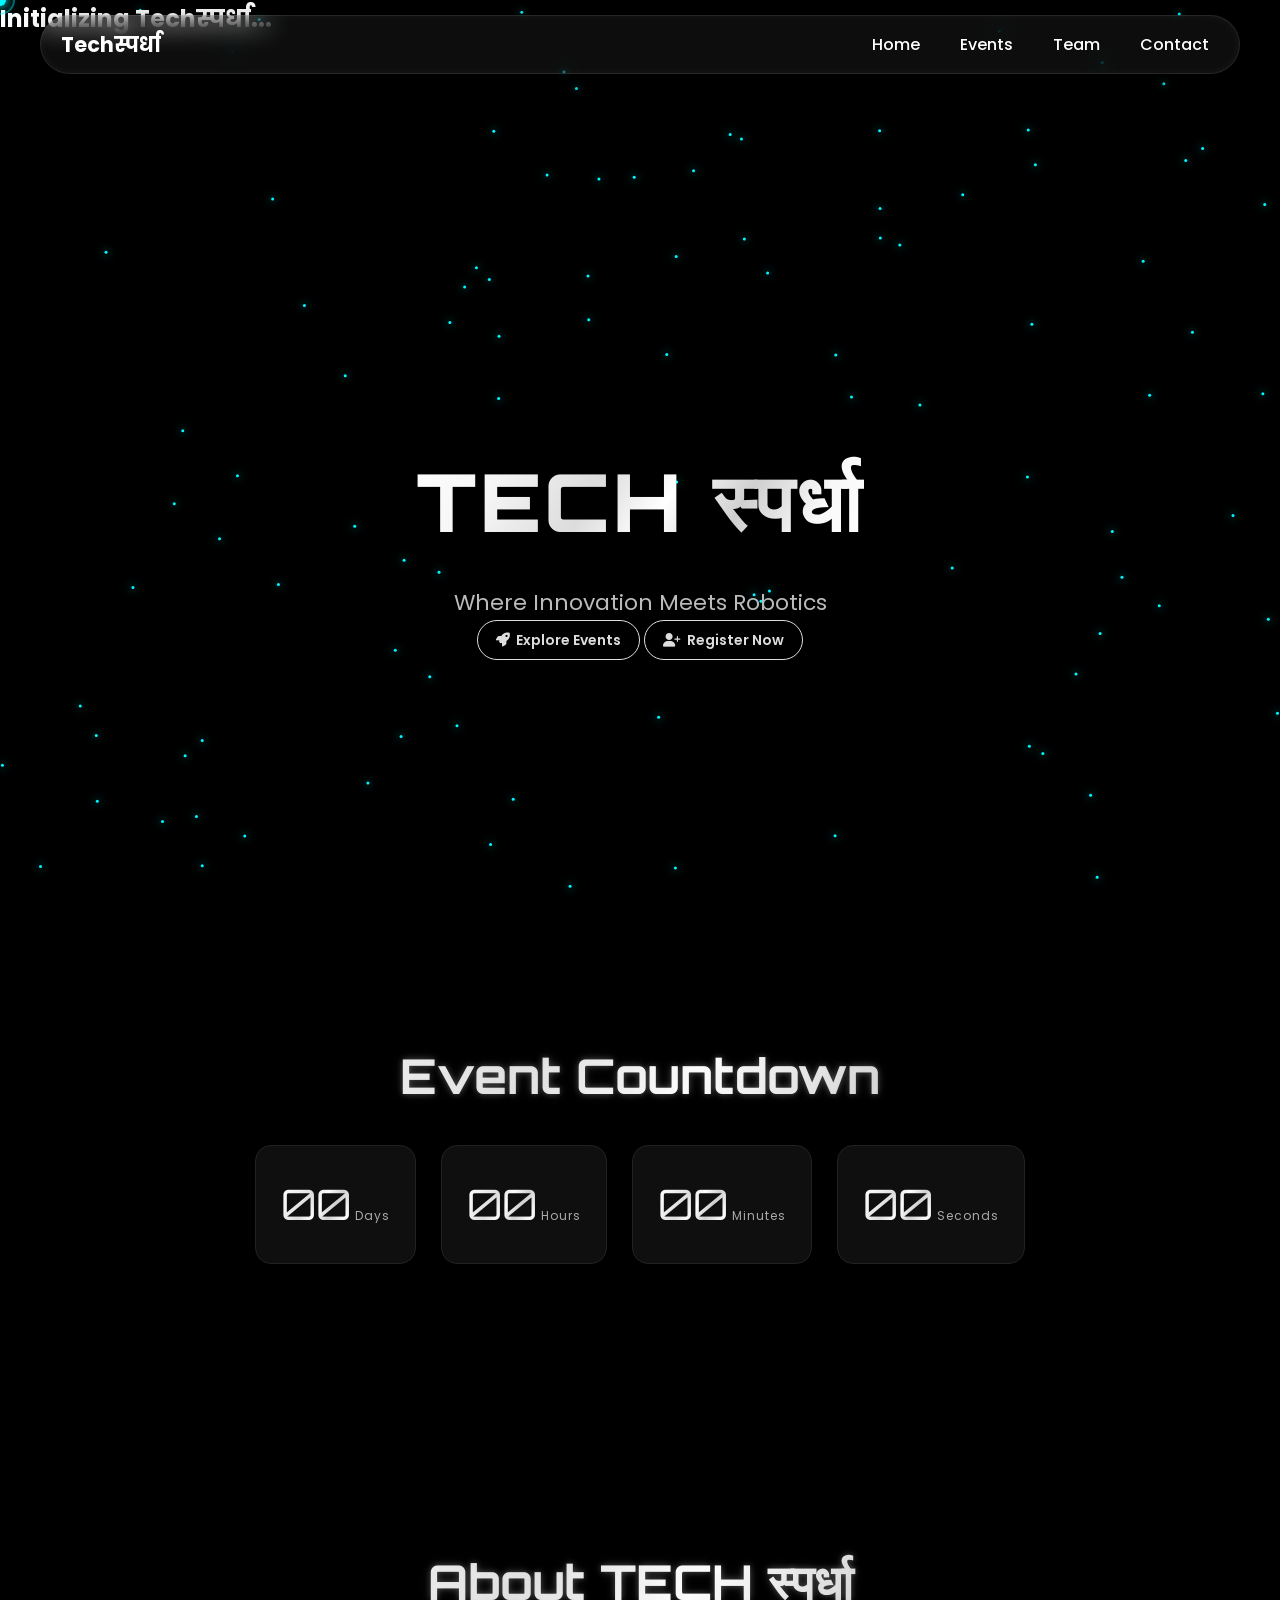
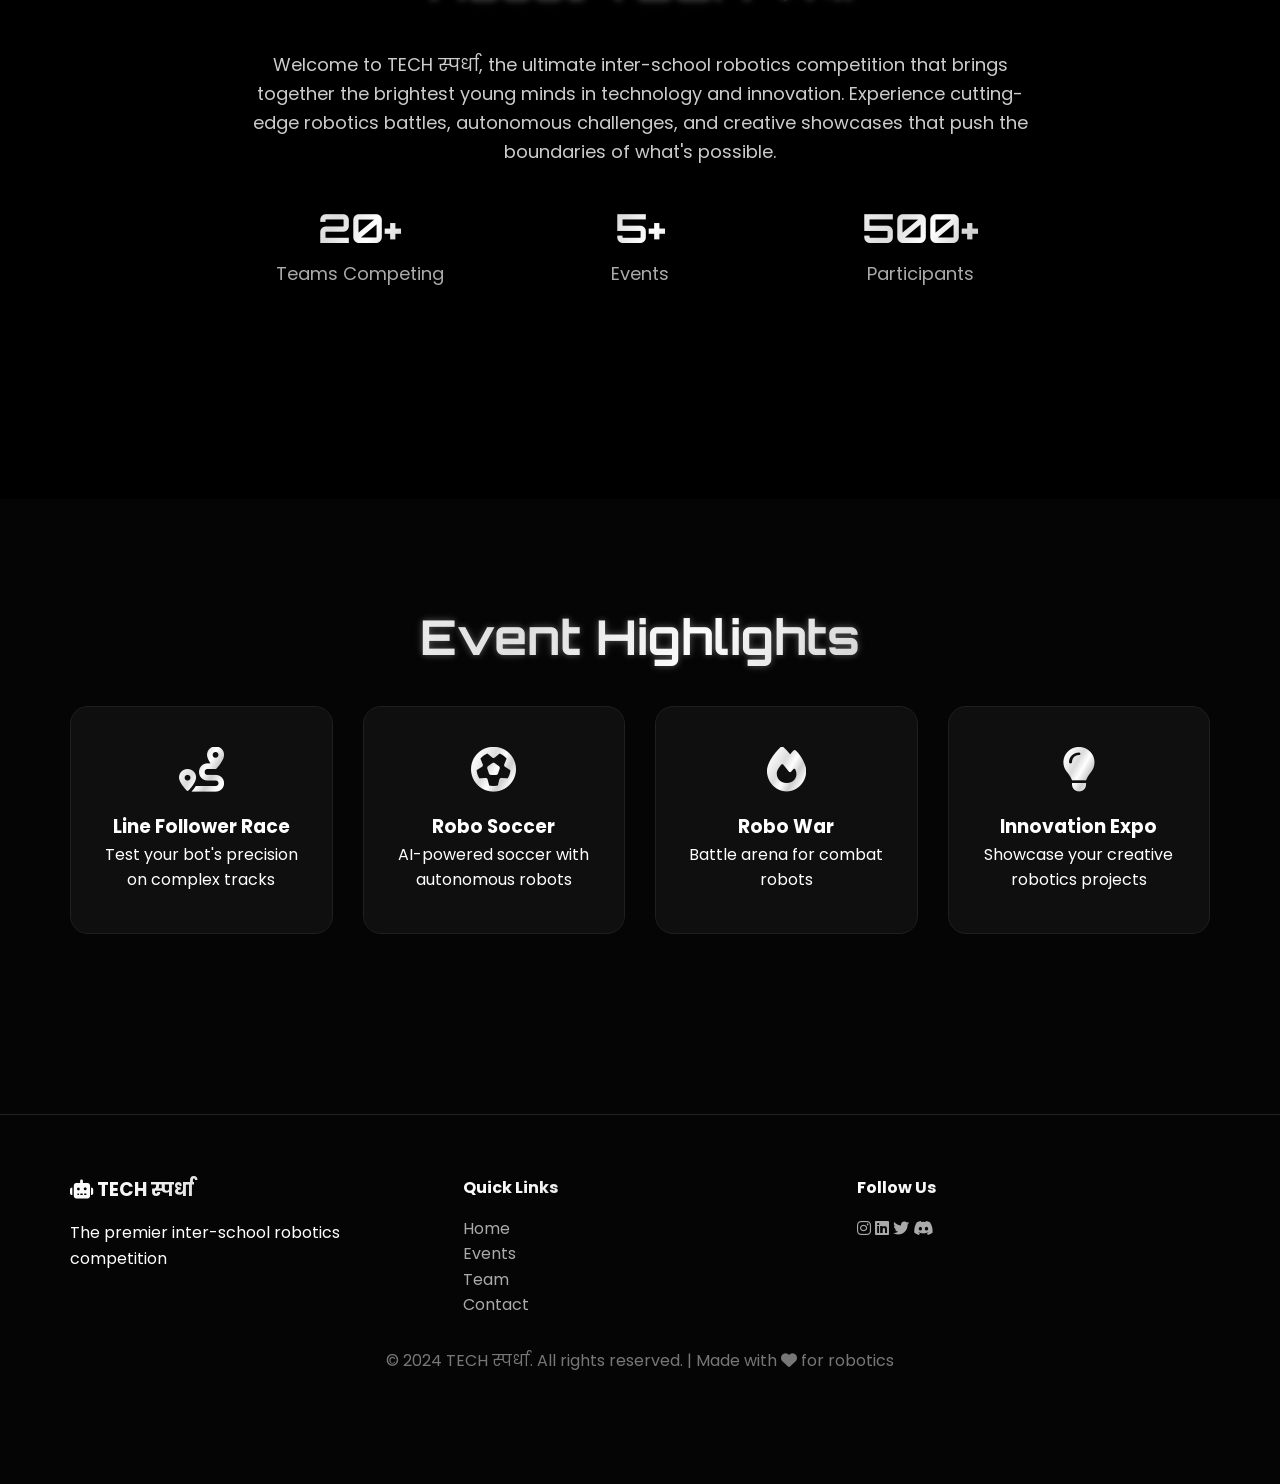
<file: index.html>
<!DOCTYPE html>
<html lang="en">
<head>
    <meta charset="UTF-8">
    <meta name="viewport" content="width=device-width, initial-scale=1.0">
    <title>TECH स्पर्धा - Where Innovation Meets Robotics</title>
    <link rel="stylesheet" href="css/style.css">
    <link href="https://fonts.googleapis.com/css2?family=Orbitron:wght@400;700;900&family=Poppins:wght@300;400;500;600;700&display=swap" rel="stylesheet">
    <link rel="stylesheet" href="https://cdnjs.cloudflare.com/ajax/libs/font-awesome/6.4.0/css/all.min.css">
</head>
<body>
    <!-- Loading Screen -->
    <div id="loader">
        <div class="loader-content">
            <div class="robot-loader">  
                <div class="robot-head"></div>
                <div class="robot-body"></div>
                <div class="robot-arms"></div>
            </div>
            <h2>Initializing Techस्पर्धा...</h2>
        </div>
    </div>

    <!-- Navigation -->
    <nav class="navbar" id="navbar">
        <div class="nav-container">
            <div class="nav-logo">
                <h2>Techस्पर्धा</h2>
            </div>
            <ul class="nav-menu" id="nav-menu">
                <li><a href="index.html" class="nav-link active">Home</a></li>
                <li><a href="events.html" class="nav-link">Events</a></li>
                <li><a href="team.html" class="nav-link">Team</a></li>
                <li><a href="contact.html" class="nav-link">Contact</a></li>
            </ul>
            <div class="hamburger" id="hamburger">
                <span></span>
                <span></span>
                <span></span>
            </div>
        </div>
    </nav>

    <!-- Hero Section -->
    <section class="hero" id="home">
        <div class="particles-container" id="particles"></div>
        <div class="hero-content">
            <h1 class="hero-title">
                <span class="title-glow">TECH</span>
                <span class="title-glow cyan">स्पर्धा</span>
            </h1>
            <p class="hero-subtitle">Where Innovation Meets Robotics</p>
            <div class="hero-buttons">
                <a href="events.html" class="btn btn-primary glow-btn">
                    <i class="fas fa-rocket"></i> Explore Events
                </a>
                <a href="#register" class="btn btn-secondary glow-btn">
                    <i class="fas fa-user-plus"></i> Register Now
                </a>
            </div>
        </div>
        <div class="scroll-indicator">
            <!-- <i class="fas fa-chevron-down"></i> -->
        </div>
    </section>


     <!-- Countdown Section -->
    <section class="countdown reveal" id="countdown">
        <div class="container">
            <h2 class="section-title">Event Countdown</h2>
            <div class="countdown-container" id="countdown-timer">
                <div class="countdown-item">
                    <span class="countdown-number" id="days">00</span>
                    <span class="countdown-label">Days</span>
                </div>
                <div class="countdown-item">
                    <span class="countdown-number" id="hours">00</span>
                    <span class="countdown-label">Hours</span>
                </div>
                <div class="countdown-item">
                    <span class="countdown-number" id="minutes">00</span>
                    <span class="countdown-label">Minutes</span>
                </div>
                <div class="countdown-item">
                    <span class="countdown-number" id="seconds">00</span>
                    <span class="countdown-label">Seconds</span>
                </div>
            </div>
        </div>
    </section>

    <!-- About Section -->
    <section class="about reveal" id="about">
        <div class="container">
            <h2 class="section-title">About TECH स्पर्धा</h2>
            <div class="about-content">
                <div class="about-text">
                    <p>Welcome to TECH स्पर्धा, the ultimate inter-school robotics competition that brings together the brightest young minds in technology and innovation. Experience cutting-edge robotics battles, autonomous challenges, and creative showcases that push the boundaries of what's possible.</p>
                    <div class="stats-grid">
                        <div class="stat-item">
                            <h3>20+</h3>
                            <p>Teams Competing</p>
                        </div>
                        <div class="stat-item">
                            <h3>5+</h3>
                            <p>Events</p>
                        </div>
                        <div class="stat-item">
                            <h3>500+</h3>
                            <p>Participants</p>
                        </div>
                    </div>
                </div>
            </div>
        </div>
    </section>

    <!-- Highlights Section -->
    <section class="highlights reveal" id="highlights">
        <div class="container">
            <h2 class="section-title">Event Highlights</h2>
            <div class="highlights-grid">
                <div class="highlight-card">
                    <i class="fas fa-route highlight-icon"></i>
                    <h3>Line Follower Race</h3>
                    <p>Test your bot's precision on complex tracks</p>
                </div>
                <div class="highlight-card">
                    <i class="fas fa-futbol highlight-icon"></i>
                    <h3>Robo Soccer</h3>
                    <p>AI-powered soccer with autonomous robots</p>
                </div>
                <div class="highlight-card">
                    <i class="fas fa-fire highlight-icon"></i>
                    <h3>Robo War</h3>
                    <p>Battle arena for combat robots</p>
                </div>
                <div class="highlight-card">
                    <i class="fas fa-lightbulb highlight-icon"></i>
                    <h3>Innovation Expo</h3>
                    <p>Showcase your creative robotics projects</p>
                </div>
            </div>
        </div>
    </section>

   

    <!-- Footer -->
    <footer class="footer">
        <div class="container">
            <div class="footer-content">
                <div class="footer-section">
                    <h3><i class="fas fa-robot"></i> TECH स्पर्धा</h3>
                    <p>The premier inter-school robotics competition</p>
                </div>
                <div class="footer-section">
                    <h4>Quick Links</h4>
                    <ul>
                        <li><a href="index.html">Home</a></li>
                        <li><a href="events.html">Events</a></li>
                        <li><a href="team.html">Team</a></li>
                        <li><a href="contact.html">Contact</a></li>
                    </ul>
                </div>
                <div class="footer-section">
                    <h4>Follow Us</h4>
                    <div class="social-links">
                        <a href="#" class="social-link"><i class="fab fa-instagram"></i></a>
                        <a href="#" class="social-link"><i class="fab fa-linkedin"></i></a>
                        <a href="#" class="social-link"><i class="fab fa-twitter"></i></a>
                        <a href="#" class="social-link"><i class="fab fa-discord"></i></a>
                    </div>
                </div>
            </div>
            <div class="footer-bottom">
                <p>&copy; 2024 TECH स्पर्धा. All rights reserved. | Made with <i class="fas fa-heart glow-text"></i> for robotics</p>
            </div>
        </div>
    </footer>

    <script src="js/script.js"></script>
</body>
</html>
</file>
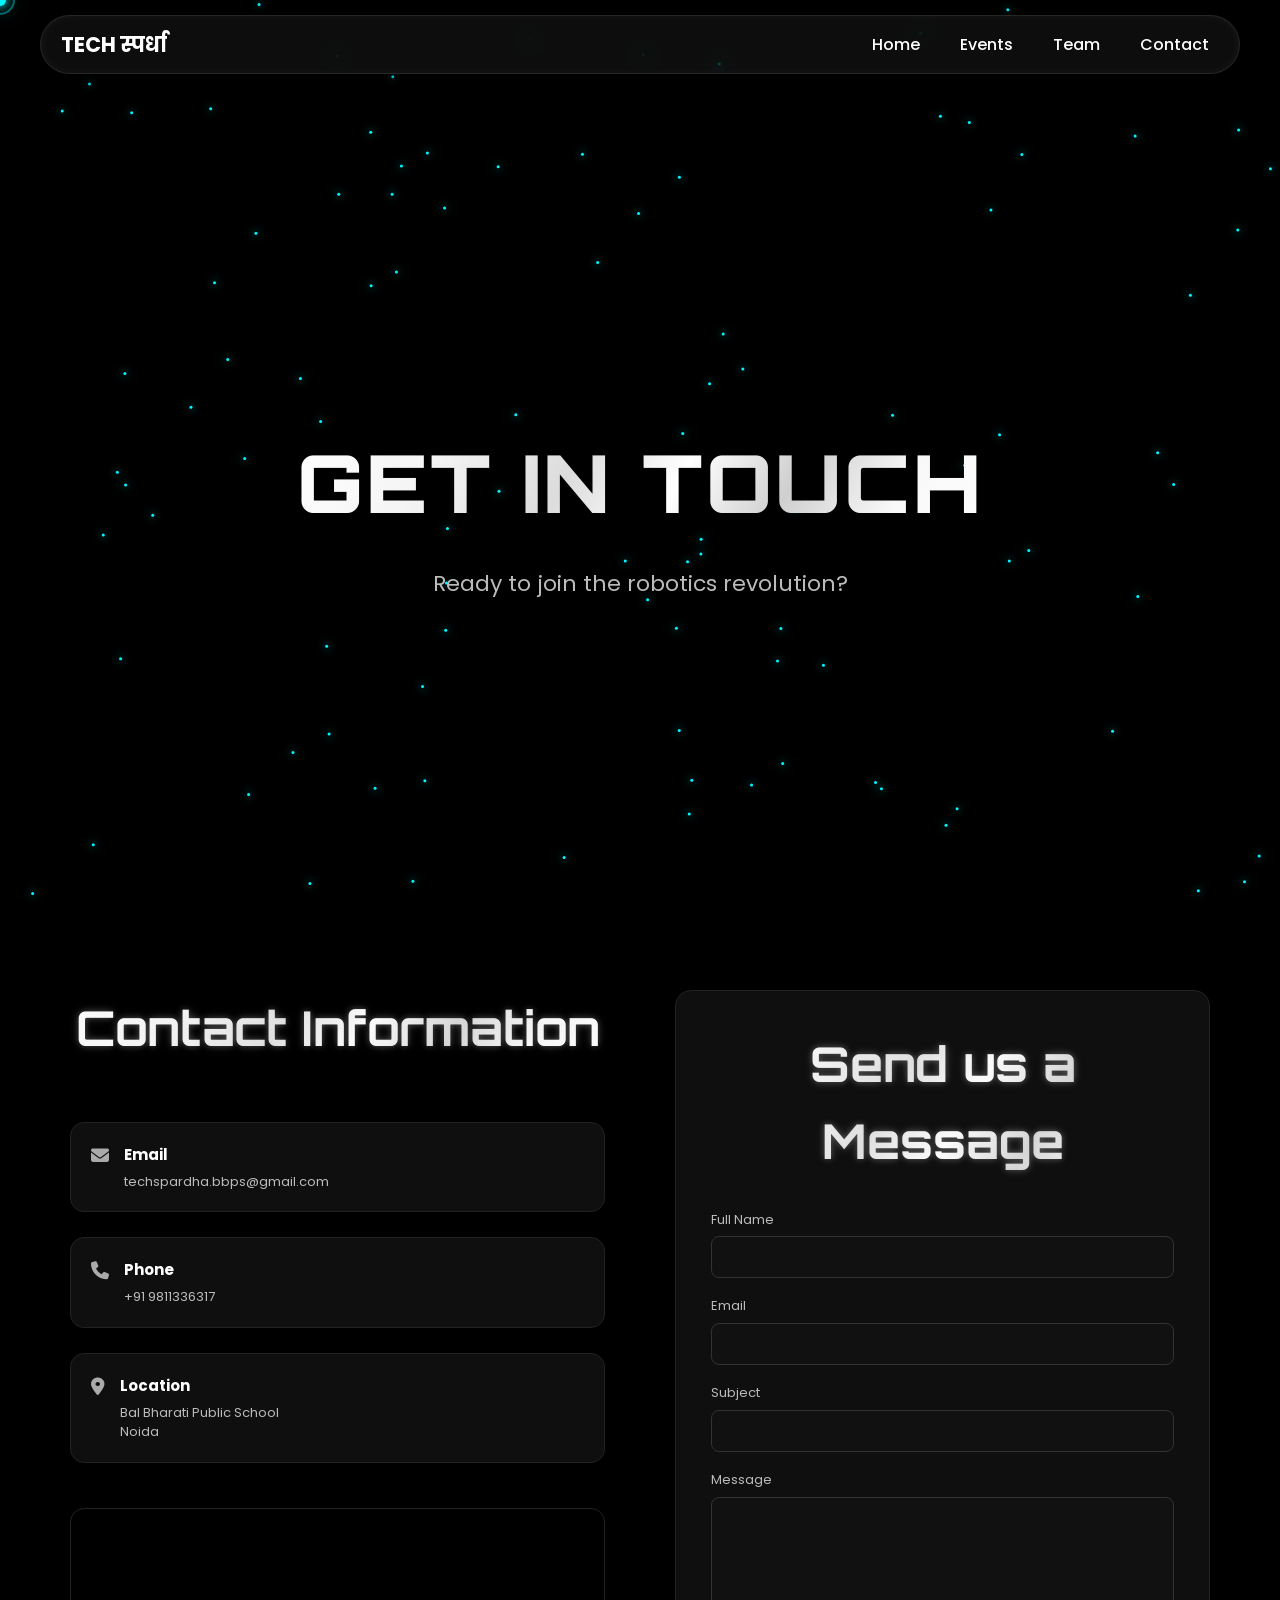
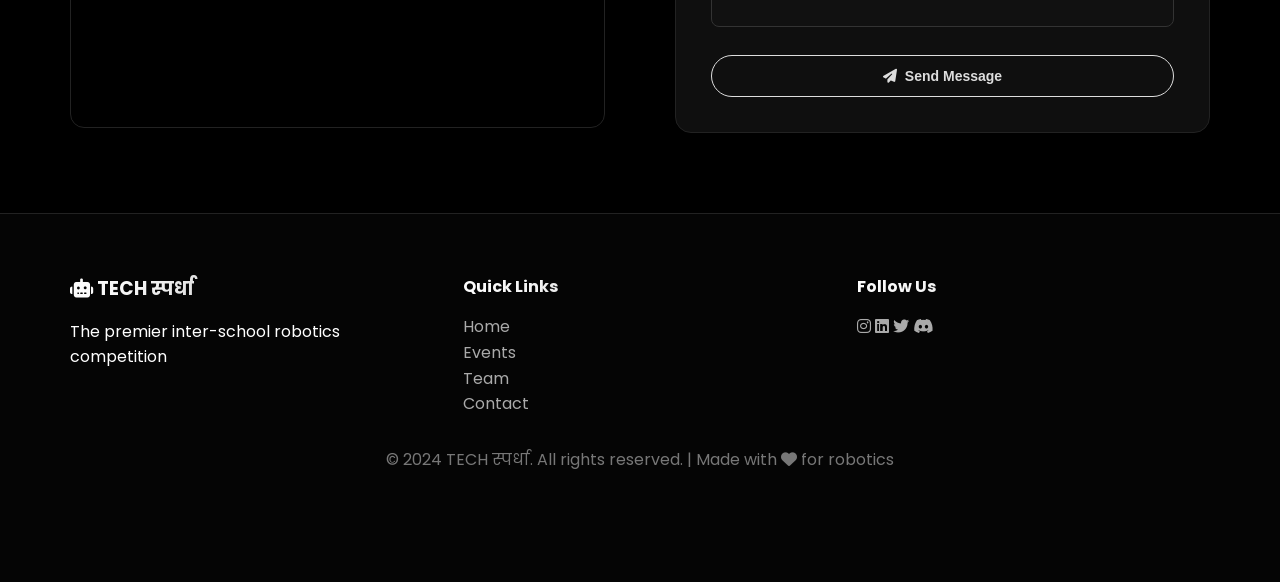
<file: contact.html>
<!DOCTYPE html>
<html lang="en">
<head>
    <meta charset="UTF-8">
    <meta name="viewport" content="width=device-width, initial-scale=1.0">
    <title>Contact - TECH स्पर्धा</title>
    <link rel="stylesheet" href="css/style.css">
    <link href="https://fonts.googleapis.com/css2?family=Orbitron:wght@400;700;900&family=Poppins:wght@300;400;500;600;700&display=swap" rel="stylesheet">
    <link rel="stylesheet" href="https://cdnjs.cloudflare.com/ajax/libs/font-awesome/6.4.0/css/all.min.css">
</head>
<body>
    <!-- Navigation -->
    <nav class="navbar" id="navbar">
        <div class="nav-container">
            <div class="nav-logo">
                <h2>TECH स्पर्धा</h2>
            </div>
            <ul class="nav-menu" id="nav-menu">
                <li><a href="index.html" class="nav-link">Home</a></li>
                <li><a href="events.html" class="nav-link">Events</a></li>
                <li><a href="team.html" class="nav-link">Team</a></li>
                <li><a href="contact.html" class="nav-link active">Contact</a></li>
            </ul>
            <div class="hamburger" id="hamburger">
                <span></span>
                <span></span>
                <span></span>
            </div>
        </div>
    </nav>

    <!-- Contact Hero -->
    <section class="hero contact-hero">
        <div class="particles-container" id="particles"></div>
        <div class="hero-content">
            <h1 class="hero-title">
                <span class="title-glow cyan">GET IN</span>
                <span class="title-glow">TOUCH</span>
            </h1>
            <p class="hero-subtitle">Ready to join the robotics revolution?</p>
        </div>
    </section>

    <div class="contact-container container reveal">
        <div class="contact-info">
            <h2 class="section-title" style="margin-bottom: 2rem;">Contact Information</h2>
            
            <div class="contact-item">
                <i class="fas fa-envelope"></i>
                <div>
                    <h4>Email</h4>
                    <p>techspardha.bbps@gmail.com</p>
                </div>
            </div>

            <div class="contact-item">
                <i class="fas fa-phone"></i>
                <div>
                    <h4>Phone</h4>
                    <p>+91 9811336317</p>
                </div>
            </div>

            <div class="contact-item">
                <i class="fas fa-map-marker-alt"></i>
                <div>
                    <h4>Location</h4>
                    <p>Bal Bharati Public School<br>Noida</p>
                </div>
            </div>

            <div id="map">
                <!-- Google Maps will be loaded via JavaScript -->
            </div>
        </div>

        <div class="contact-form-container">
            <h2 class="section-title" style="margin-bottom: 2rem; text-align: center;">Send us a Message</h2>
            <form class="contact-form" id="contactForm">
                <div class="form-group">
                    <label for="name">Full Name</label>
                    <input type="text" id="name" name="name" required>
                </div>
                <div class="form-group">
                    <label for="email">Email</label>
                    <input type="email" id="email" name="email" required>
                </div>
                <div class="form-group">
                    <label for="subject">Subject</label>
                    <input type="text" id="subject" name="subject" required>
                </div>
                <div class="form-group">
                    <label for="message">Message</label>
                    <textarea id="message" name="message" required></textarea>
                </div>
                <button type="submit" class="btn btn-primary glow-btn" style="width: 100%; justify-content: center;">
                    <i class="fas fa-paper-plane"></i> Send Message
                </button>
            </form>
        </div>
    </div>

    <!-- Footer -->
    <footer class="footer">
        <div class="container">
            <div class="footer-content">
                <div class="footer-section">
                    <h3><i class="fas fa-robot"></i> TECH स्पर्धा</h3>
                    <p>The premier inter-school robotics competition</p>
                </div>
                <div class="footer-section">
                    <h4>Quick Links</h4>
                    <ul>
                        <li><a href="index.html">Home</a></li>
                        <li><a href="events.html">Events</a></li>
                        <li><a href="team.html">Team</a></li>
                        <li><a href="contact.html">Contact</a></li>
                    </ul>
                </div>
                <div class="footer-section">
                    <h4>Follow Us</h4>
                    <div class="social-links">
                        <a href="#" class="social-link"><i class="fab fa-instagram"></i></a>
                        <a href="#" class="social-link"><i class="fab fa-linkedin"></i></a>
                        <a href="#" class="social-link"><i class="fab fa-twitter"></i></a>
                        <a href="#" class="social-link"><i class="fab fa-discord"></i></a>
                    </div>
                </div>
            </div>
            <div class="footer-bottom">
                <p>&copy; 2024 TECH स्पर्धा. All rights reserved. | Made with <i class="fas fa-heart glow-text"></i> for robotics</p>
            </div>
        </div>
    </footer>

    <script src="js/script.js"></script>
</body>
</html>
</file>
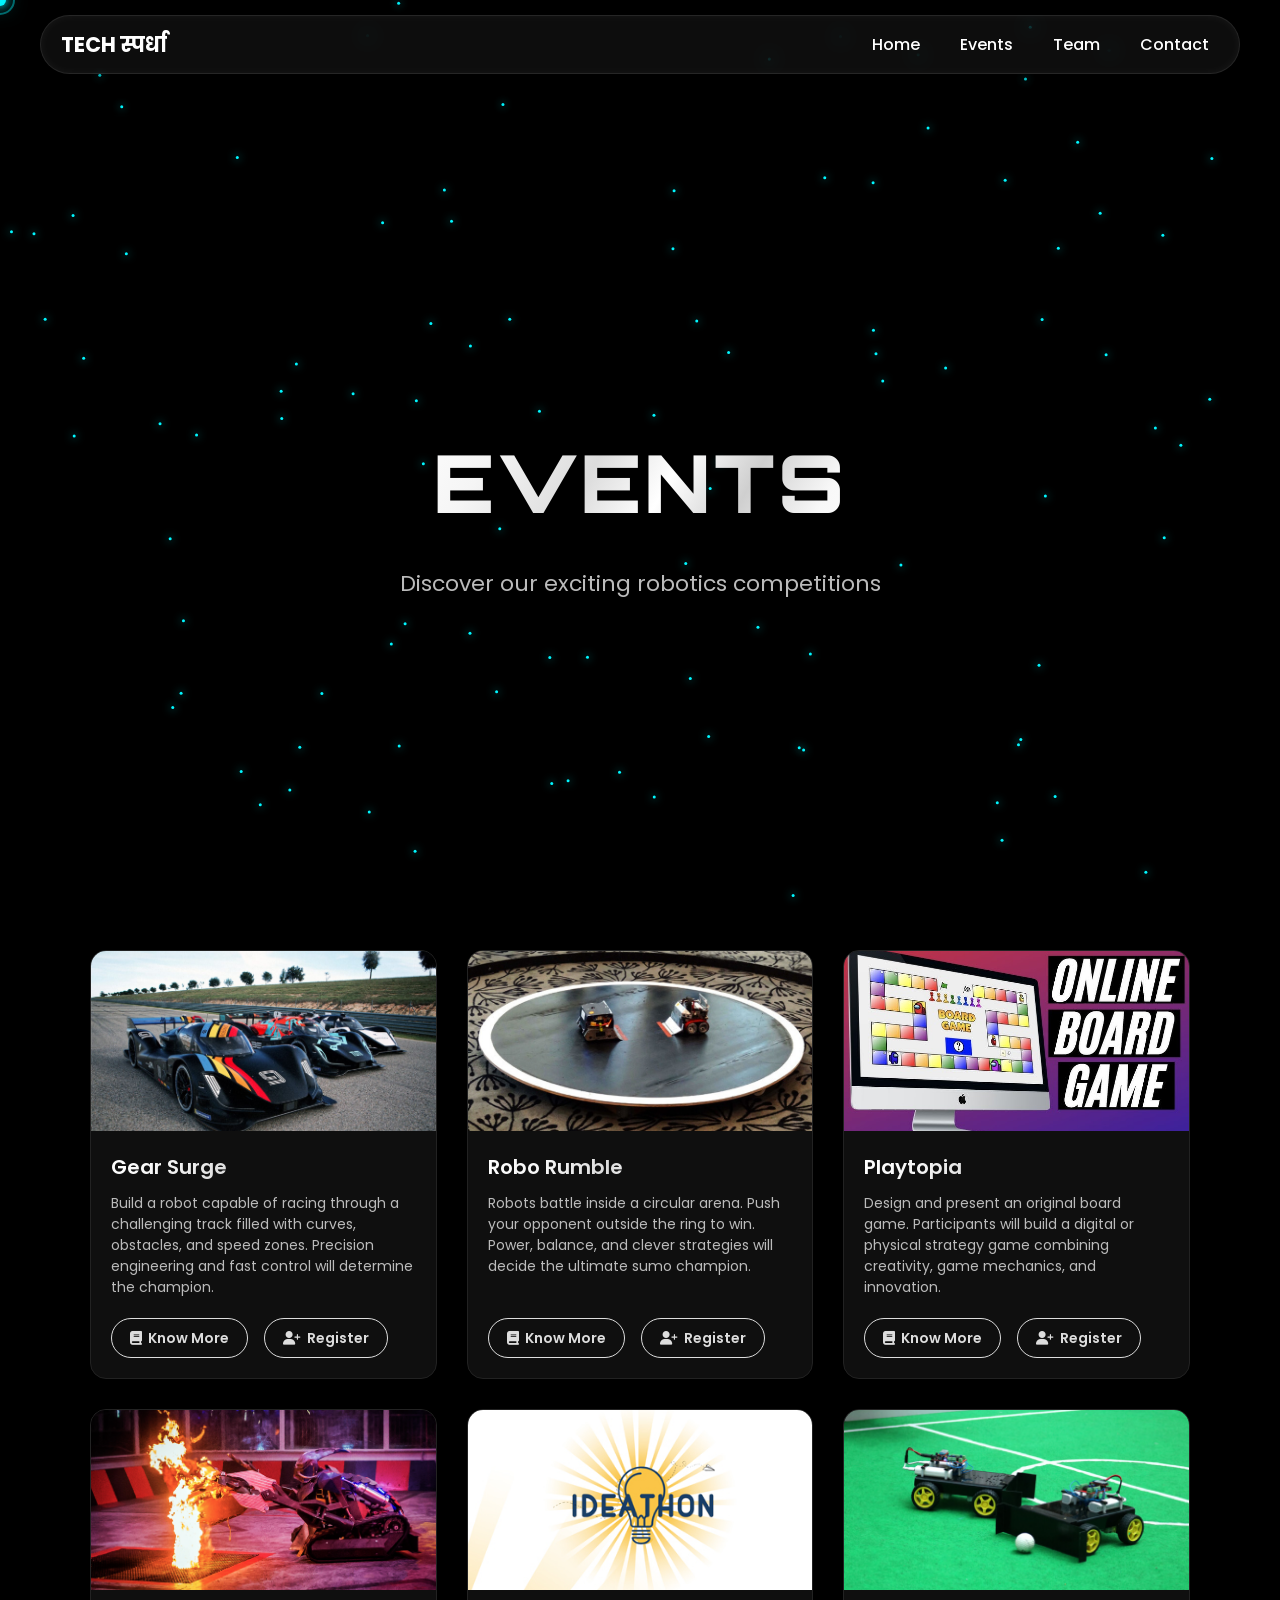
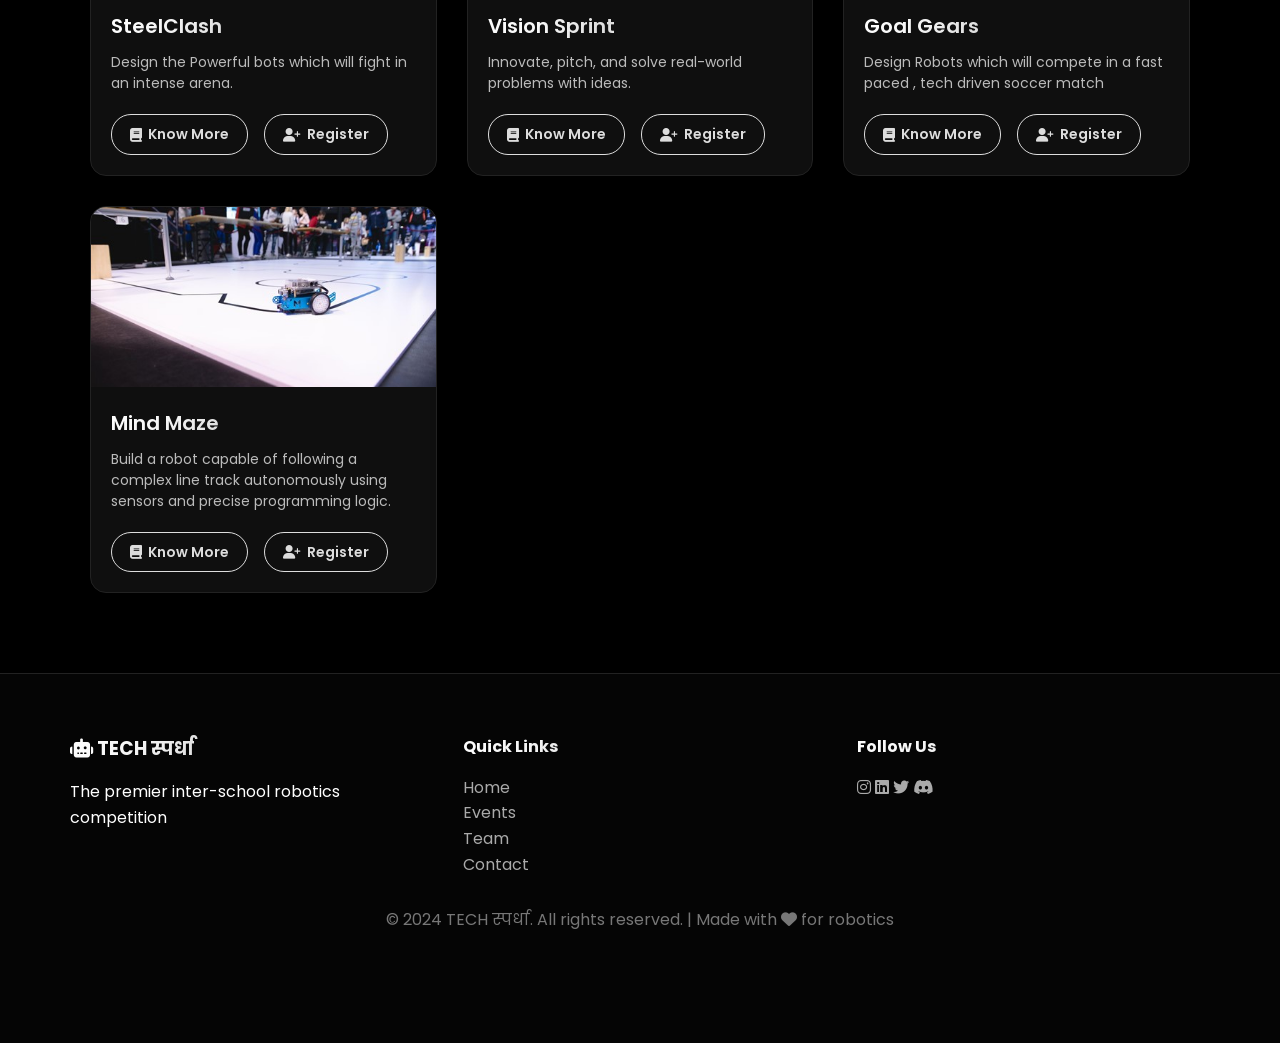
<file: events.html>
<!DOCTYPE html>
<html lang="en">

<head>
    <meta charset="UTF-8">
    <meta name="viewport" content="width=device-width, initial-scale=1.0">
    <title>Events - TECH स्पर्धा</title>
    <link rel="stylesheet" href="css/style.css">
    <link
        href="https://fonts.googleapis.com/css2?family=Orbitron:wght@400;700;900&family=Poppins:wght@300;400;500;600;700&display=swap"
        rel="stylesheet">
    <link rel="stylesheet" href="https://cdnjs.cloudflare.com/ajax/libs/font-awesome/6.4.0/css/all.min.css">
</head>

<body>
    <!-- Navigation (same as index.html) -->
    <nav class="navbar" id="navbar">
        <div class="nav-container">
            <div class="nav-logo">
                <h2>TECH स्पर्धा</h2>
            </div>
            <ul class="nav-menu" id="nav-menu">
                <li><a href="index.html" class="nav-link">Home</a></li>
                <li><a href="events.html" class="nav-link active">Events</a></li>
                <li><a href="team.html" class="nav-link">Team</a></li>
                <li><a href="contact.html" class="nav-link">Contact</a></li>
            </ul>
            <div class="hamburger" id="hamburger">
                <span></span>
                <span></span>
                <span></span>
            </div>
        </div>
    </nav>

    <!-- Events Hero -->
    <section class="hero events-hero">
        <div class="particles-container" id="particles"></div>

        <div class="hero-content">
            <h1 class="hero-title">
                <span class="title-glow">EVENTS</span>
            </h1>

            <p class="hero-subtitle">
                Discover our exciting robotics competitions
            </p>
        </div>
    </section>


    <div class="container">

        <div class="events-grid reveal">

            <!-- Robo Race -->
            <div class="event-card">

                <div class="event-image">
                    <img src="images/roborace.jpg" alt="Robo Race">
                </div>

                <div class="event-content">

                    <h3 class="event-title">Gear Surge</h3>

                    <p class="event-description">
                        Build a robot capable of racing through a challenging
                        track filled with curves, obstacles, and speed zones.
                        Precision engineering and fast control will determine
                        the champion.
                    </p>

                    <div style="display:flex;gap:1rem;flex-wrap:wrap">

                        <a href="https://docs.google.com/document/d/19r7a6vHs6Zb6Gws77DwMlONx9nXaUW1XgzPPgQD-1MM/edit?usp=sharing" class="btn btn-primary glow-btn">
                            <i class="fas fa-book"></i> Know More
                        </a>

                        <a href="https://docs.google.com/forms/d/e/1FAIpQLSeAZu3N4TaOYRzeDO6bY5gR3OrfmacQBoKIBjnNvk2OwQA_SA/viewform?usp=header" class="btn btn-secondary glow-btn">
                            <i class="fas fa-user-plus"></i> Register
                        </a>

                    </div>
                </div>
            </div>


            <!-- Robo Sumo -->
            <div class="event-card">

                <div class="event-image">
                    <img src="images/robosumo.jpg" alt="Robo Sumo">
                </div>

                <div class="event-content">

                    <h3 class="event-title">Robo Rumble</h3>

                    <p class="event-description">
                        Robots battle inside a circular arena.
                        Push your opponent outside the ring to win.
                        Power, balance, and clever strategies will decide
                        the ultimate sumo champion.
                    </p>

                    <div style="display:flex;gap:1rem;flex-wrap:wrap">

                        <a href="https://www.canva.com/design/DAHD54fnrkE/pf0x6pQLyC8SDWZHCk8OaQ/edit?utm_content=DAHD54fnrkE&utm_campaign=designshare&utm_medium=link2&utm_source=sharebutton" class="btn btn-primary glow-btn">
                            <i class="fas fa-book"></i> Know More
                        </a>

                        <a href="https://docs.google.com/forms/d/e/1FAIpQLSdjxSISDIROyccso_bXUbIMFEIyvlvuUOYpcOmz6I207OYSbQ/viewform?usp=header" class="btn btn-secondary glow-btn">
                            <i class="fas fa-user-plus"></i> Register
                        </a>

                    </div>
                </div>
            </div>


            <!-- Playtopia -->
            <div class="event-card">

                <div class="event-image">
                    <img src="images/Playtopia.jpg" alt="Playtopia">
                </div>

                <div class="event-content">

                    <h3 class="event-title">Playtopia</h3>

                    <p class="event-description">
                        Design and present an original board game.
                        Participants will build a digital or physical
                        strategy game combining creativity,
                        game mechanics, and innovation.
                    </p>

                    <div style="display:flex;gap:1rem;flex-wrap:wrap">

                        <a href="https://docs.google.com/document/d/1YIQaDPcVjsXDkwvi2ww8RN8HC2fk8VERERthSKOPG-g/edit?usp=sharing" class="btn btn-primary glow-btn">
                            <i class="fas fa-book"></i> Know More
                        </a>

                        <a href="https://docs.google.com/forms/d/e/1FAIpQLSd9yPsGCrFJzLgmVbuhNuQzIwQ5uS__9_4EkKC1BhMapAZBDg/viewform?usp=publish-editor" class="btn btn-secondary glow-btn">
                            <i class="fas fa-user-plus"></i> Register
                        </a>

                    </div>
                </div>
            </div>


            <!-- Steel Clash -->
            <div class="event-card">

                <div class="event-image">
                    <img src="images/robowar.jpg" alt="Steel Clash">
                </div>

                <div class="event-content">

                    <h3 class="event-title">SteelClash</h3>

                    <p class="event-description">
                        Design the Powerful bots which will fight in an intense arena.
                    </p>

                    <div style="display:flex;gap:1rem;flex-wrap:wrap">

                        <a href="https://docs.google.com/document/d/1NfIkL4yysvDwyWN-y6WPr_WoPJZWs92OUw1VvDXWTPw/edit?tab=t.0" class="btn btn-primary glow-btn">
                            <i class="fas fa-book"></i> Know More
                        </a>

                        <a href="https://docs.google.com/forms/d/e/1FAIpQLScg9V_HmQF0khNQ1MRYf8Kh8GDA3vRK-QGTt0h68MbArfQ3XQ/viewform?usp=header" class="btn btn-secondary glow-btn">
                            <i class="fas fa-user-plus"></i> Register
                        </a>

                    </div>
                </div>
            </div>


            <!-- Vision Sprint -->
            <div class="event-card">

                <div class="event-image">
                    <img src="images/Vision.jpg" alt="Steel Clash">
                </div>

                <div class="event-content">

                    <h3 class="event-title">Vision Sprint</h3>

                    <p class="event-description">
                        Innovate, pitch, and solve real-world problems with ideas.
                    </p>

                    <div style="display:flex;gap:1rem;flex-wrap:wrap">

                        <a href="https://docs.google.com/document/d/1GAdlkCftAn0LQY6GnH5or8vhtFfBnxmdVXZkFcJkobM/edit?usp=sharing" class="btn btn-primary glow-btn">
                            <i class="fas fa-book"></i> Know More
                        </a>

                        <a href="https://docs.google.com/forms/d/e/1FAIpQLSfaAxcAOdb6Htayyx6TpuRFa4JlXLo8Ambho0jCAOQ2uXTHNw/viewform?usp=publish-editor" class="btn btn-secondary glow-btn">
                            <i class="fas fa-user-plus"></i> Register
                        </a>

                    </div>
                </div>
            </div>


            <!-- Goal Gears -->
            <div class="event-card">

                <div class="event-image">
                    <img src="images/robosoccer.jpg" alt="Goal Gears">
                </div>

                <div class="event-content">

                    <h3 class="event-title">Goal Gears</h3>

                    <p class="event-description">
                        Design Robots which will compete in a fast paced , tech driven soccer match
                    </p>

                    <div style="display:flex;gap:1rem;flex-wrap:wrap">

                        <a href="https://docs.google.com/document/d/15_ErCenuzZOabFydwCDh6E4BuXjCzUKPn5Hl1UNAxjU/edit?usp=sharing" class="btn btn-primary glow-btn">
                            <i class="fas fa-book"></i> Know More
                        </a>

                        <a href="https://docs.google.com/forms/d/e/1FAIpQLSdrqlQn7QvFm3JO25x3XCVvNGfj36WnvuYCMeFIhEW9r8CFxQ/viewform?usp=header" class="btn btn-secondary glow-btn">
                            <i class="fas fa-user-plus"></i> Register
                        </a>

                    </div>
                </div>
            </div>


            <!-- Line Follower -->
            <div class="event-card">

                <div class="event-image">
                    <img src="images/lfr.jpg" alt="Line Follower">
                </div>

                <div class="event-content">

                    <h3 class="event-title">Mind Maze</h3>

                    <p class="event-description">
                        Build a robot capable of following a complex
                        line track autonomously using sensors and
                        precise programming logic.
                    </p>

                    <div style="display:flex;gap:1rem;flex-wrap:wrap">

                        <a href="https://docs.google.com/document/d/1nLGZhTI2kmW9TyPiVo-b1lPa7jYS0iHd1Pf-ZHwaK9w/edit?usp=sharing" class="btn btn-primary glow-btn">
                            <i class="fas fa-book"></i> Know More
                        </a>

                        <a href="https://docs.google.com/forms/d/e/1FAIpQLSe1XOK1P92j1g7oLdrAQRCh21oIx9UdO5BETYP6MVZxD5YPZg/viewform?usp=header" class="btn btn-secondary glow-btn">
                            <i class="fas fa-user-plus"></i> Register
                        </a>

                    </div>
                </div>
            </div>


        </div>
    </div>

    <!-- Footer (same as index.html) -->
    <footer class="footer">
        <div class="container">
            <div class="footer-content">
                <div class="footer-section">
                    <h3><i class="fas fa-robot"></i> TECH स्पर्धा</h3>
                    <p>The premier inter-school robotics competition</p>
                </div>
                <div class="footer-section">
                    <h4>Quick Links</h4>
                    <ul>
                        <li><a href="index.html">Home</a></li>
                        <li><a href="events.html">Events</a></li>
                        <li><a href="team.html">Team</a></li>
                        <li><a href="contact.html">Contact</a></li>
                    </ul>
                </div>
                <div class="footer-section">
                    <h4>Follow Us</h4>
                    <div class="social-links">
                        <a href="#" class="social-link"><i class="fab fa-instagram"></i></a>
                        <a href="#" class="social-link"><i class="fab fa-linkedin"></i></a>
                        <a href="#" class="social-link"><i class="fab fa-twitter"></i></a>
                        <a href="#" class="social-link"><i class="fab fa-discord"></i></a>
                    </div>
                </div>
            </div>
            <div class="footer-bottom">
                <p>&copy; 2024 TECH स्पर्धा. All rights reserved. | Made with <i class="fas fa-heart glow-text"></i> for
                    robotics</p>
            </div>
        </div>
    </footer>

    <script src="js/script.js"></script>
</body>

</html>
</file>
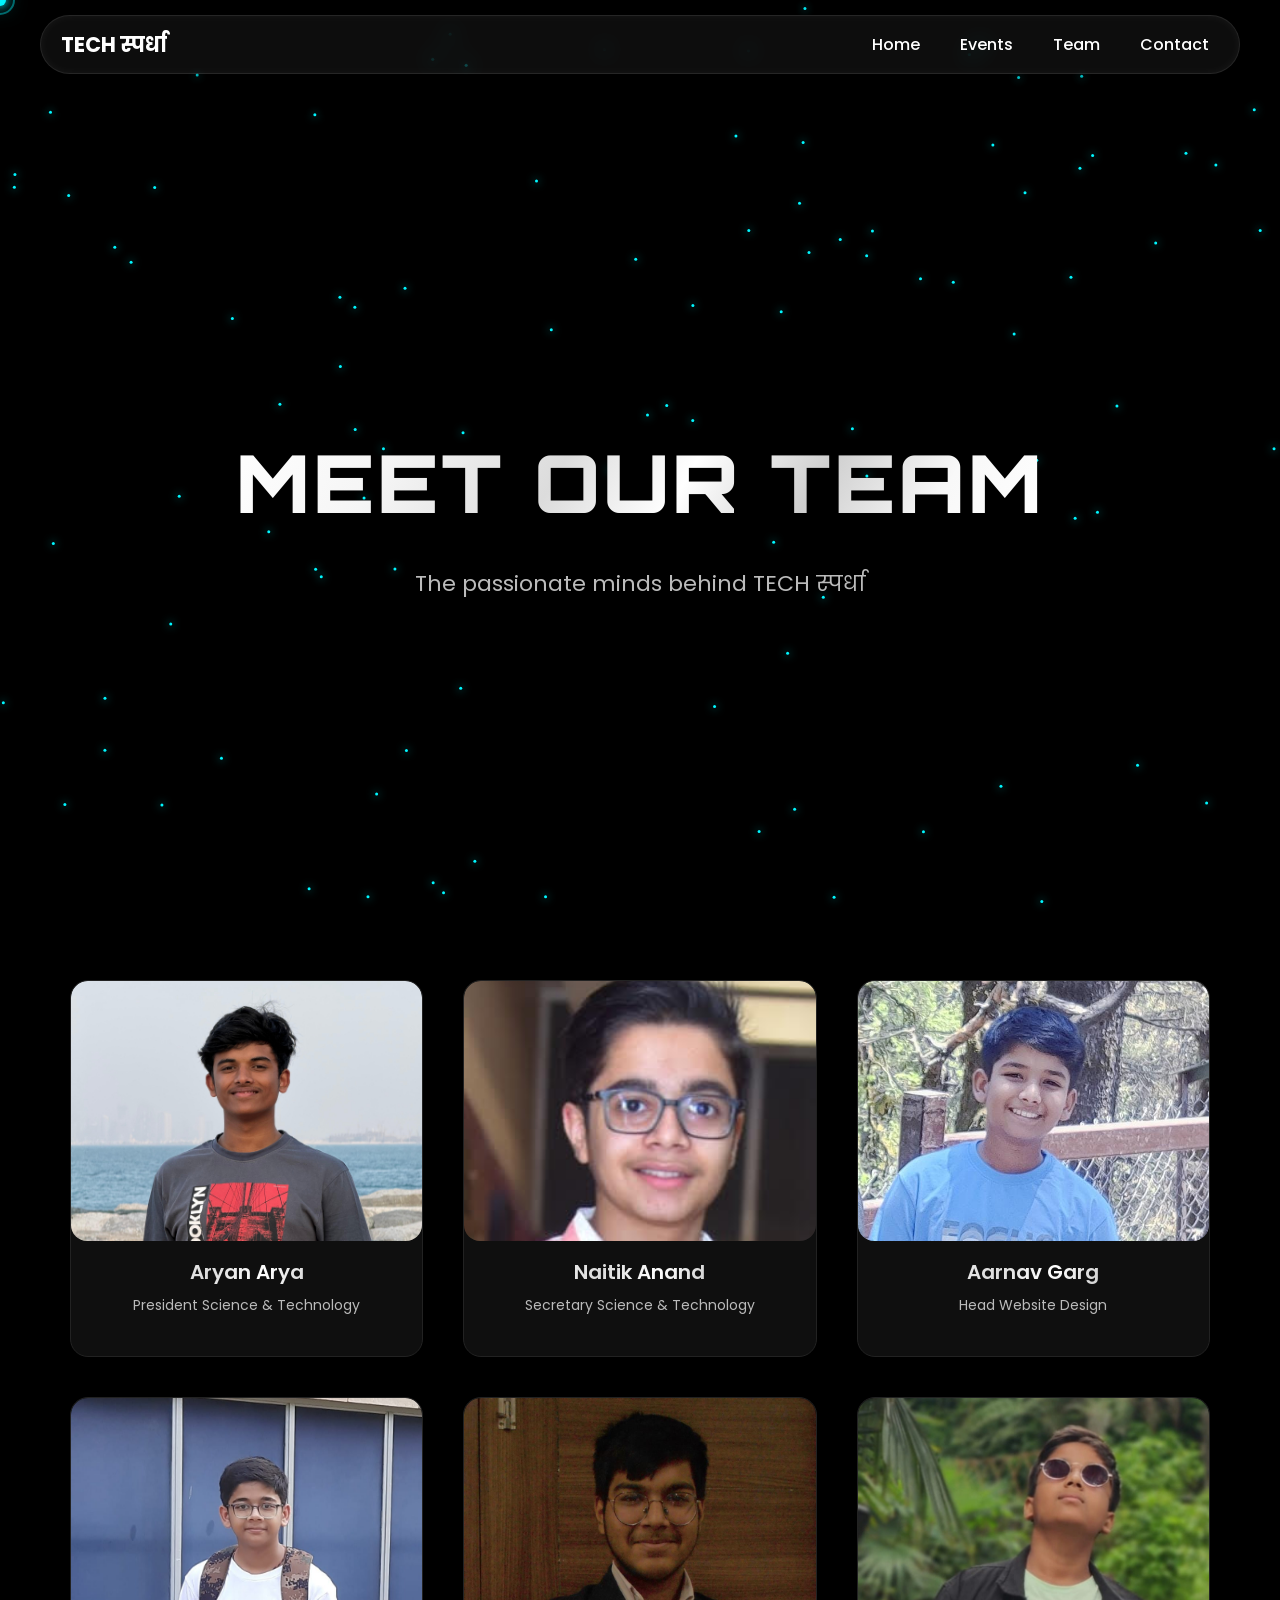
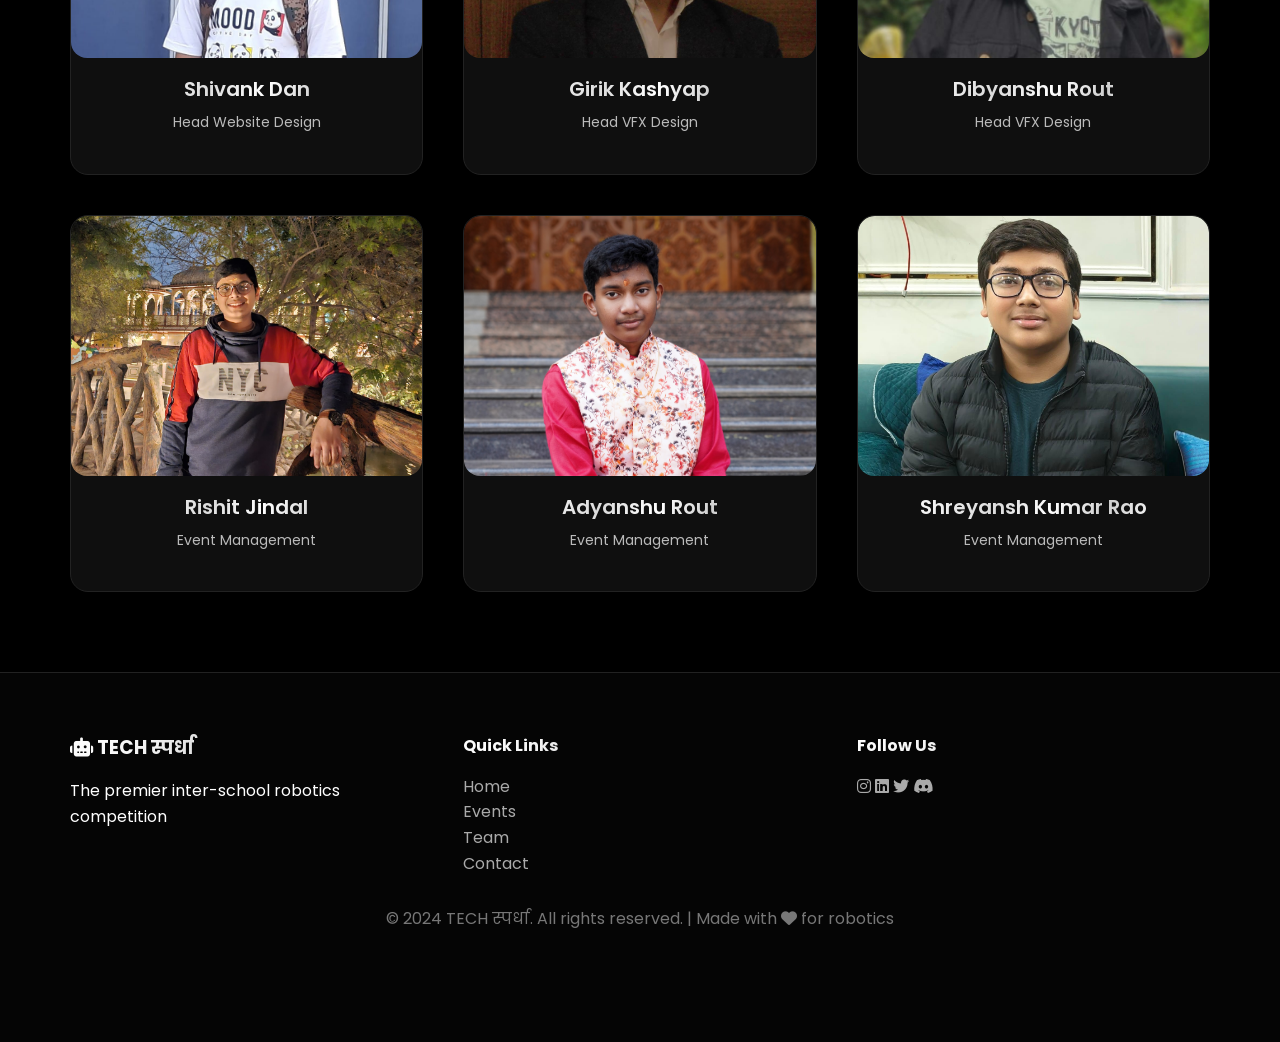
<file: team.html>
<!DOCTYPE html>
<html lang="en">
<head>
    <meta charset="UTF-8">
    <meta name="viewport" content="width=device-width, initial-scale=1.0">
    <title>Team - TECH स्पर्धा</title>

    <link rel="stylesheet" href="css/style.css">

    <link href="https://fonts.googleapis.com/css2?family=Orbitron:wght@400;700;900&family=Poppins:wght@300;400;500;600;700&display=swap" rel="stylesheet">

    <link rel="stylesheet" href="https://cdnjs.cloudflare.com/ajax/libs/font-awesome/6.4.0/css/all.min.css">
</head>

<body>

<!-- NAVBAR -->
<nav class="navbar" id="navbar">
    <div class="nav-container">
        <div class="nav-logo">
            <h2>TECH स्पर्धा</h2>
        </div>

        <ul class="nav-menu" id="nav-menu">
            <li><a href="index.html" class="nav-link">Home</a></li>
            <li><a href="events.html" class="nav-link">Events</a></li>
            <li><a href="team.html" class="nav-link active">Team</a></li>
            <li><a href="contact.html" class="nav-link">Contact</a></li>
        </ul>

        <div class="hamburger" id="hamburger">
            <span></span>
            <span></span>
            <span></span>
        </div>
    </div>
</nav>

<!-- HERO -->
<section class="hero team-hero">
    <div class="particles-container" id="particles"></div>

    <div class="hero-content">
        <h1 class="hero-title">
            <span class="title-glow purple">MEET</span>
            <span class="title-glow cyan">OUR TEAM</span>
        </h1>
        <p class="hero-subtitle">The passionate minds behind TECH स्पर्धा</p>
    </div>
</section>

<!-- TEAM SECTION -->
<div class="container">
    <div class="team-grid reveal">

        <!-- MEMBER -->
        <div class="team-card">
            <div class="team-photo">
                <img src="images/team-photo/aryan.jpg"  style="object-position: center 25%;" alt="Aryan Arya">
            </div>
            <h3 class="team-name">Aryan Arya</h3>
            <p class="team-position">President Science & Technology</p>
        </div>

        <div class="team-card">
            <div class="team-photo">
                <img src="images/team-photo/naitik.jpg" style="object-position: center 20%;" alt="Naitik Anand">
            </div>
            <h3 class="team-name">Naitik Anand</h3>
            <p class="team-position">Secretary Science & Technology</p>
        </div>

        <div class="team-card">
            <div class="team-photo">
                <img src="images/team-photo/aarnav.jpg" style="object-position: center 5%;" alt="Aarnav Garg">
            </div>
            <h3 class="team-name">Aarnav Garg</h3>
            <p class="team-position">Head Website Design</p>
        </div>

        <div class="team-card">
            <div class="team-photo">
                <img src="images/team-photo/shivank.jpg" style="object-position: center 40%;" alt="Shivank Dan">
            </div>
            <h3 class="team-name">Shivank Dan</h3>
            <p class="team-position">Head Website Design</p>
        </div>

        <div class="team-card">
            <div class="team-photo">
                <img src="images/team-photo/Girik.jpg" alt="Girik Kashyap">
            </div>
            <h3 class="team-name">Girik Kashyap</h3>
            <p class="team-position">Head VFX Design</p>
        </div>

        <div class="team-card">
            <div class="team-photo">
                <img src="images/team-photo/dibyanshu.jpg" alt="Dibyanshu Rout">
            </div>
            <h3 class="team-name">Dibyanshu Rout</h3>
            <p class="team-position">Head VFX Design</p>
        </div>

        <div class="team-card">
            <div class="team-photo">
                <img src="images/team-photo/rishit.jpg" style="object-position: center 30%;" alt="Rishit Jindal">
            </div>
            <h3 class="team-name">Rishit Jindal</h3>
            <p class="team-position">Event Management</p>
        </div>

        <div class="team-card">
            <div class="team-photo">
                <img src="images/team-photo/adyanshu.jpg"  style="object-position: center 40%;" alt="Adyanshu Rout">
            </div>
            <h3 class="team-name">Adyanshu Rout</h3>
            <p class="team-position">Event Management</p>
        </div>

        <div class="team-card">
            <div class="team-photo">
                <img src="images/team-photo/shreyansh.jpg" alt="Shreyansh Kumar Rao">
            </div>
            <h3 class="team-name">Shreyansh Kumar Rao</h3>
            <p class="team-position">Event Management</p>
        </div>

    </div>
</div>

<!-- FOOTER -->
<footer class="footer">
    <div class="container">
        <div class="footer-content">

            <div class="footer-section">
                <h3><i class="fas fa-robot"></i> TECH स्पर्धा</h3>
                <p>The premier inter-school robotics competition</p>
            </div>

            <div class="footer-section">
                <h4>Quick Links</h4>
                <ul>
                    <li><a href="index.html">Home</a></li>
                    <li><a href="events.html">Events</a></li>
                    <li><a href="team.html">Team</a></li>
                    <li><a href="contact.html">Contact</a></li>
                </ul>
            </div>

            <div class="footer-section">
                <h4>Follow Us</h4>
                <div class="social-links">
                    <a href="#" class="social-link"><i class="fab fa-instagram"></i></a>
                    <a href="#" class="social-link"><i class="fab fa-linkedin"></i></a>
                    <a href="#" class="social-link"><i class="fab fa-twitter"></i></a>
                    <a href="#" class="social-link"><i class="fab fa-discord"></i></a>
                </div>
            </div>

        </div>

        <div class="footer-bottom">
            <p>&copy; 2024 TECH स्पर्धा. All rights reserved. | Made with 
            <i class="fas fa-heart glow-text"></i> for robotics</p>
        </div>
    </div>
</footer>

<script src="js/script.js"></script>

</body>
</html>
</file>
<file: css/style.css>
/* ================================
RESET
================================ */

*{
margin:0;
padding:0;
box-sizing:border-box;
}

body{
font-family:'Poppins',sans-serif;
background:#000;
color:#fff;
overflow-x:hidden;
line-height:1.6;
}


/* ================================
METALLIC GRADIENT VARIABLES
================================ */

:root{

--metal1:#ffffff;
--metal2:#e5e5e5;
--metal3:#cfcfcf;
--metal4:#9e9e9e;

--metal-gradient:linear-gradient(
120deg,
#ffffff 0%,
#f5f5f5 20%,
#dcdcdc 40%,
#ffffff 55%,
#cfcfcf 70%,
#f8f8f8 85%,
#ffffff 100%
);

}


/* ================================
GLASS FLOATING NAVBAR
================================ */

.navbar{
    position: fixed;
    top: 15px; /* 👈 space from top */
    left: 50%;
    transform: translateX(-50%);
    width: calc(100% - 40px); /* 👈 side spacing */
    max-width: 1200px;

    padding: 12px 20px;

    border-radius: 100px; /* 👈 rounded edges */

    background: rgba(255, 255, 255, 0.05); /* glass base */
    backdrop-filter: blur(12px);
    -webkit-backdrop-filter: blur(12px);

    border: 1px solid rgba(255,255,255,0.1);

    box-shadow: 
        0 8px 30px rgba(0,0,0,0.4),
        inset 0 0 10px rgba(255,255,255,0.05);

    z-index: 1000;
}

/* NAVBAR SCROLL EFFECT */
.navbar{
    transition: all 0.35s ease;
}

.navbar.scrolled{
    top: 8px;
    padding: 8px 16px;
    backdrop-filter: blur(16px);
    box-shadow: 0 6px 20px rgba(0,0,0,0.5);
}

/* NAV CONTAINER */
.nav-container{
    display: flex;
    justify-content: space-between;
    align-items: center;
}

/* LOGO */
.nav-logo h2{
    font-size: 1.3rem;
    color: #fff;
}

/* MENU */
.nav-menu{
    display: flex;
    gap: 25px;
    list-style: none;
}

.nav-link{
    position: relative;
}

.nav-link::after{
    content: '';
    position: absolute;
    left: 0;
    bottom: -4px;
    width: 0%;
    height: 2px;
    background: #00f7ff;
    transition: width 0.3s ease;
}


/* FIX NAV LINKS */
.nav-link{
    color: #ffffff; /* remove blue */
    text-decoration: none;
    font-weight: 500;
    padding: 6px 10px;
    border-radius: 6px;
    transition: all 0.3s ease;
}

/* ACTIVE LINK */
.nav-link.active{
    color: #00f7ff;
}

/* HOVER EFFECT */
.nav-link:hover{
    color: #00f7ff;
    background: rgba(0,247,255,0.08);
}

/* NAV MENU FIX ALIGNMENT */
.nav-menu{
    display: flex;
    gap: 20px;
    align-items: center;
}

.nav-link:hover::after{
    width: 100%;
}

/* ================================
HAMBURGER
================================ */

.hamburger{
    display: none;
    flex-direction: column;
    cursor: pointer;
}

.hamburger span{
    width: 25px;
    height: 3px;
    background: #fff;
    margin: 4px 0;
    transition: 0.3s;
}

/* ================================
MOBILE VIEW
================================ */

@media (max-width: 768px){

    .navbar{
        width: calc(100% - 20px);
        top: 10px;
        padding: 10px 15px;
    }

    .nav-logo h2{
        font-size: 1.1rem;
        white-space: nowrap;
    }

    .hamburger{
        display: flex;
    }

    .nav-menu{
        position: absolute;
        top: 60px;
        left: -100%;
        width: 100%;
        background: rgba(0,0,0,0.9);
        backdrop-filter: blur(10px);

        flex-direction: column;
        align-items: center;

        padding: 20px 0;
        gap: 20px;

        border-radius: 12px;
        transition: 0.3s ease;
    }

    .nav-menu.active{
        left: 0;
    }
}


/* ================================
HERO
================================ */

.hero{
min-height:100vh;
display:flex;
align-items:center;
justify-content:center;
text-align:center;
padding-top:120px;
}

.hero-title{
font-family:'Orbitron',monospace;
font-size:80px;
font-weight:900;
letter-spacing:3px;

background:var(--metal-gradient);
-webkit-background-clip:text;
-webkit-text-fill-color:transparent;
}

.hero-subtitle{
font-size:22px;
margin-top:20px;
color:#bbb;
}


/* ================================
BUTTONS
================================ */

.btn{
padding:14px 32px;
border-radius:40px;
text-decoration:none;
font-weight:600;
display:inline-flex;
align-items:center;
gap:10px;
transition:.3s;
}

.btn-primary{
border:2px solid #fff;
color:#fff;
background:transparent;
}

.btn-primary:hover{
background:#fff;
color:#000;
}

.btn-secondary{
border:2px solid #ddd;
color:#ddd;
}

.btn:hover{
transform:translateY(-4px);
}


/* ================================
SECTION TITLES
================================ */

.section-title{

font-family:'Orbitron',monospace;
font-size:48px;
text-align:center;
margin-bottom:60px;

background:var(--metal-gradient);
-webkit-background-clip:text;
-webkit-text-fill-color:transparent;

text-shadow:
0 0 6px rgba(255,255,255,0.25),
0 0 12px rgba(200,200,200,0.15);
}


/* ================================
ABOUT
================================ */

.about{
padding:100px 0;
}

.about-text{
max-width:800px;
margin:auto;
text-align:center;
}

.about-text p{
font-size:18px;
margin-bottom:30px;
color:#ccc;
}

.stats-grid{
display:grid;
grid-template-columns:repeat(3,1fr);
gap:40px;
margin-top:30px;
text-align:center;
}

.stat-item h3{
font-size:40px;
font-family:'Orbitron';

background:var(--metal-gradient);
-webkit-background-clip:text;
-webkit-text-fill-color:transparent;
}

.stat-item p{
color:#aaa;
}


/* ================================
EVENT HIGHLIGHTS
================================ */

.highlights{
padding:100px 0;
background:#050505;
}

.highlights-grid{
display:grid;
grid-template-columns:repeat(auto-fit,minmax(250px,1fr));
gap:30px;
}

.highlight-card{
background:#0f0f0f;
padding:40px 25px;
border-radius:18px;
border:1px solid #1f1f1f;
text-align:center;
transition:.3s;
}

.highlight-card:hover{
transform:translateY(-10px);
border-color:#aaa;
box-shadow:0 20px 40px rgba(255,255,255,.08);
}

.highlight-icon{

font-size:45px;
margin-bottom:20px;

background:var(--metal-gradient);
-webkit-background-clip:text;
-webkit-text-fill-color:transparent;

}


/* ================================
COUNTDOWN
================================ */

.countdown{
padding:100px 0;
}

.countdown-container{
display:flex;
justify-content:center;
gap:25px;
flex-wrap:wrap;
}

.countdown-item{
background:#0f0f0f;
padding:25px;
border-radius:16px;
border:1px solid #222;
text-align:center;
min-width:120px;
}

.countdown-number{

font-size:42px;
font-family:'Orbitron';

background:var(--metal-gradient);
-webkit-background-clip:text;
-webkit-text-fill-color:transparent;

}

.countdown-label{
font-size:12px;
letter-spacing:1px;
color:#aaa;
}


/* ================================
SPONSORS
================================ */

.sponsors{
padding:80px 0;
background:#050505;
}

.sponsors-grid{
display:flex;
justify-content:center;
gap:40px;
flex-wrap:wrap;
}

.sponsor-logo{
padding:25px 40px;
border-radius:14px;
border:1px solid #222;
display:flex;
flex-direction:column;
align-items:center;
gap:10px;
transition:.3s;
}

.sponsor-logo:hover{
border-color:#ccc;
box-shadow:0 0 25px rgba(255,255,255,.15);
}


/* ================================
FOOTER
================================ */

.footer{
background:#050505;
padding:60px 0 30px;
border-top:1px solid #222;
}

.footer-content{
display:grid;
grid-template-columns:repeat(auto-fit,minmax(200px,1fr));
gap:40px;
}

.footer-section h3,
.footer-section h4{

background:var(--metal-gradient);
-webkit-background-clip:text;
-webkit-text-fill-color:transparent;

margin-bottom:15px;
}

.footer-section ul{
list-style:none;
}

.footer-section a{
text-decoration:none;
color:#aaa;
}

.footer-section a:hover{
color:#fff;
}

.footer-bottom{
margin-top:30px;
text-align:center;
color:#777;
}


/* ================================
RESPONSIVE
================================ */

@media(max-width:768px){

.hero-title{
font-size:48px;
}

.stats-grid{
grid-template-columns:1fr;
}

.countdown-container{
flex-direction:column;
align-items:center;
}

}

/* ================================
EVENTS PAGE
================================ */

.events-page{
    padding:140px 20px 80px;
    max-width:1200px;
    margin:auto;
}

/* GRID LAYOUT */
.events-grid{
    display:grid;
    grid-template-columns:repeat(auto-fit,minmax(280px,1fr));
    gap:30px;
    margin-top:50px;
    align-items:stretch;
    padding: 0 20px;
}

/* CARD */
.event-card{
    background:#0f0f0f;
    border:1px solid #222;
    border-radius:16px;

    display:flex;
    flex-direction:column;

    overflow:hidden;
    transition:0.3s;
}

.event-card:hover{
    transform:translateY(-10px) scale(1.02);
    border-color:#aaa;
    box-shadow:0 15px 30px rgba(255,255,255,0.08);
}

/* IMAGE */
.event-image img{
    width:100%;
    height:180px;
    object-fit:cover;
    display:block;
}

/* CONTENT */
.event-content{
    padding:20px;
    display:flex;
    flex-direction:column;
    flex-grow:1;
}

/* TITLE */
.event-title{
    font-size:20px;
    font-weight:600;
    margin-bottom:10px;

    background:var(--metal-gradient);
    -webkit-background-clip:text;
    -webkit-text-fill-color:transparent;
}


.team-photo img{
    width: 100%;
    height: 100%;
    object-fit: cover;
    object-position: center top; /* default focus */
}

/* DESCRIPTION */
.event-description{
    color:#bbb;
    font-size:14px;
    line-height:1.5;
    margin-bottom:20px;
}

/* BUTTON CONTAINER */
.event-content div{
    margin-top:auto;
    display:flex;
    gap:10px;
    flex-wrap:wrap;
}

/* BUTTONS */
.event-btn,
.btn{
    display:inline-flex;
    align-items:center;
    gap:6px;

    padding:8px 18px;
    border-radius:20px;
    border:1px solid #ddd;

    color:#ddd;
    text-decoration:none;
    font-size:14px;

    transition:0.3s;
}

.event-btn:hover,
.btn:hover{
    background:#fff;
    color:#000;
}


/* ================================
TEAM PAGE (FINAL FIXED)
================================ */

.team-page{
    padding:140px 20px 80px;
    max-width:1200px;
    margin:auto;
}

/* CONTAINER FIX */
.container{
    max-width:1200px;
    margin:auto;
    padding:0 30px 80px;
}

/* GRID */
.team-grid{
    display:grid;
    grid-template-columns:repeat(auto-fit,minmax(280px,1fr));
    gap:40px;
    margin-top:80px;
}

/* CARD */
.team-card{
    background:#0f0f0f;
    border:1px solid #222;
    border-radius:18px;

    overflow:hidden;
    text-align:center;

    transition:0.3s;
}

.team-card:hover{
    transform:translateY(-10px) scale(1.02);
    border-color:#aaa;
    box-shadow:0 15px 30px rgba(255,255,255,0.08);
}

/* IMAGE */
.team-photo{
    width: 100%;
    height: 260px;
    display: flex;
    align-items: center;
    justify-content: center;
    background: #111; /* optional background */
    border-radius: 16px;
    overflow: hidden;
}

.team-photo img{
    width: 100%;
    height: 100%;
    object-fit: cover;
    object-position: top; /* 👈 focuses face */
}

/* HOVER ZOOM */
.team-card:hover .team-photo img{
    transform:scale(1.08);
}

/* TEXT */
.team-name{
    font-size:20px;
    font-weight:600;
    margin-top:15px;

    background:var(--metal-gradient);
    -webkit-background-clip:text;
    -webkit-text-fill-color:transparent;
}

.team-position{
    color:#bbb;
    font-size:14px;
    margin-top:6px;
    margin-bottom:20px;
}

/* SPACING FIX */
.team-card{
    padding-bottom:20px;
}

/* ================================
CONTACT PAGE (FINAL PROFESSIONAL)
================================ */

/* PAGE WRAPPER */
.contact-page{
    padding:140px 20px 80px;
    max-width:1200px;
    margin:auto;
}

/* CONTAINER FIX (IMPORTANT) */
.container{
    max-width:1200px;
    margin:auto;
    padding:0 30px 80px;
}

/* MAIN GRID */
.contact-container{
    display:grid;
    grid-template-columns:1fr 1fr;
    gap:70px;
    margin-top:90px;
}

/* ========================
LEFT SIDE (CONTACT INFO)
======================== */

.contact-info{
    display:flex;
    flex-direction:column;
    gap:25px;
}

/* TITLE */
.section-title{
    margin-bottom:30px !important;
}

/* CONTACT ITEM CARD */
.contact-item{
    display:flex;
    align-items:flex-start;
    gap:15px;

    background:#0f0f0f;
    border:1px solid #222;
    border-radius:14px;

    padding:20px;

    transition:0.3s;
}

.contact-item:hover{
    border-color:#aaa;
    transform:translateY(-4px);
}

/* ICON */
.contact-item i{
    font-size:18px;
    color:#aaa;
    margin-top:4px;
}

/* TEXT */
.contact-item h4{
    margin:0;
    font-size:15px;
    color:#fff;
}

.contact-item p{
    margin:5px 0 0;
    font-size:13px;
    color:#bbb;
    line-height:1.5;
}

/* ========================
MAP
======================== */

#map{
    width:100%;
    height:220px;
    border-radius:14px;
    border:1px solid #222;
    margin-top:20px;
    overflow:hidden;
}

/* ========================
RIGHT SIDE (FORM)
======================== */

.contact-form-container{
    background:#0f0f0f;
    border:1px solid #222;
    border-radius:16px;
    padding:35px;
}

/* FORM */
.contact-form{
    display:flex;
    flex-direction:column;
}

/* FORM GROUP */
.form-group{
    display:flex;
    flex-direction:column;
    margin-bottom:18px;
}

/* LABEL */
.form-group label{
    font-size:13px;
    margin-bottom:6px;
    color:#bbb;
}

/* INPUT + TEXTAREA */
.contact-form input,
.contact-form textarea{
    width:100%;
    padding:12px;

    background:#111;
    border:1px solid #333;
    border-radius:8px;

    color:#fff;
    font-size:14px;

    transition:0.3s;
}

/* TEXTAREA */
.contact-form textarea{
    min-height:130px;
    resize:none;
}

/* FOCUS */
.contact-form input:focus,
.contact-form textarea:focus{
    outline:none;
    border-color:#aaa;
}

/* BUTTON */
.contact-form button{
    margin-top:10px;

    padding:12px;
    border-radius:25px;
    border:1px solid #ddd;

    background:transparent;
    color:#ddd;

    cursor:pointer;
    transition:0.3s;

    display:flex;
    justify-content:center;
    align-items:center;
    gap:8px;
}

.contact-form button:hover{
    background:#fff;
    color:#000;
}

/* ========================
RESPONSIVE
======================== */

@media(max-width:768px){

    .contact-container{
        grid-template-columns:1fr;
        gap:40px;
        margin-top:60px;
    }

    .container{
        padding:0 20px 60px;
    }

}



/* MOBILE */

@media(max-width:768px){

.contact-container{
grid-template-columns:1fr;
}

}

#particles{
    position: fixed;
    top: 0;
    left: 0;
    width: 100%;
    height: 100%;
    pointer-events: none;
    z-index: -1;
}

.particle{
    position: absolute;
    width: 3px;
    height: 3px;
    background: #00f7ff;
    border-radius: 50%;
    box-shadow: 0 0 8px #00f7ff;
}


/* ================================
MOBILE NAVBAR FIX
================================ */

@media (max-width: 768px){

    .nav-container{
        padding: 12px 16px; /* reduce side padding */
    }

    .nav-logo h2{
        font-size: 1.1rem; /* prevent cut */
        white-space: nowrap; /* stop breaking */
    }

    .nav-menu{
        position: absolute;
        top: 60px;
        left: -100%;
        width: 100%;
        background: #000;
        flex-direction: column;
        align-items: center;
        padding: 20px 0;
        gap: 18px;
        transition: 0.3s ease;
    }

    .nav-menu.active{
        left: 0;
    }

    .nav-link{
        font-size: 1rem;
    }

    .hamburger{
        display: flex;
    }

    /* FIX OVERFLOW ISSUE */
    body{
        overflow-x: hidden;
    }
}

    /* CUSTOM CURSOR DOT */
.cursor-dot{
    position: fixed;
    top: 0;
    left: 0;
    width: 12px;
    height: 12px;
    background: #00f7ff;
    border-radius: 50%;
    pointer-events: none;
    z-index: 9999;

    box-shadow:
        0 0 10px #00f7ff,
        0 0 20px rgba(0,247,255,0.6);

    transform: translate(-50%, -50%);
    transition: transform 0.08s linear;
}

/* OPTIONAL TRAIL */
.cursor-outline{
    position: fixed;
    top: 0;
    left: 0;
    width: 30px;
    height: 30px;
    border: 2px solid rgba(0,247,255,0.4);
    border-radius: 50%;
    pointer-events: none;
    z-index: 9998;

    transform: translate(-50%, -50%);
    transition: all 0.15s ease;
}

a:hover ~ .cursor-dot,
button:hover ~ .cursor-dot{
    transform: scale (1.8);
}
</file>
